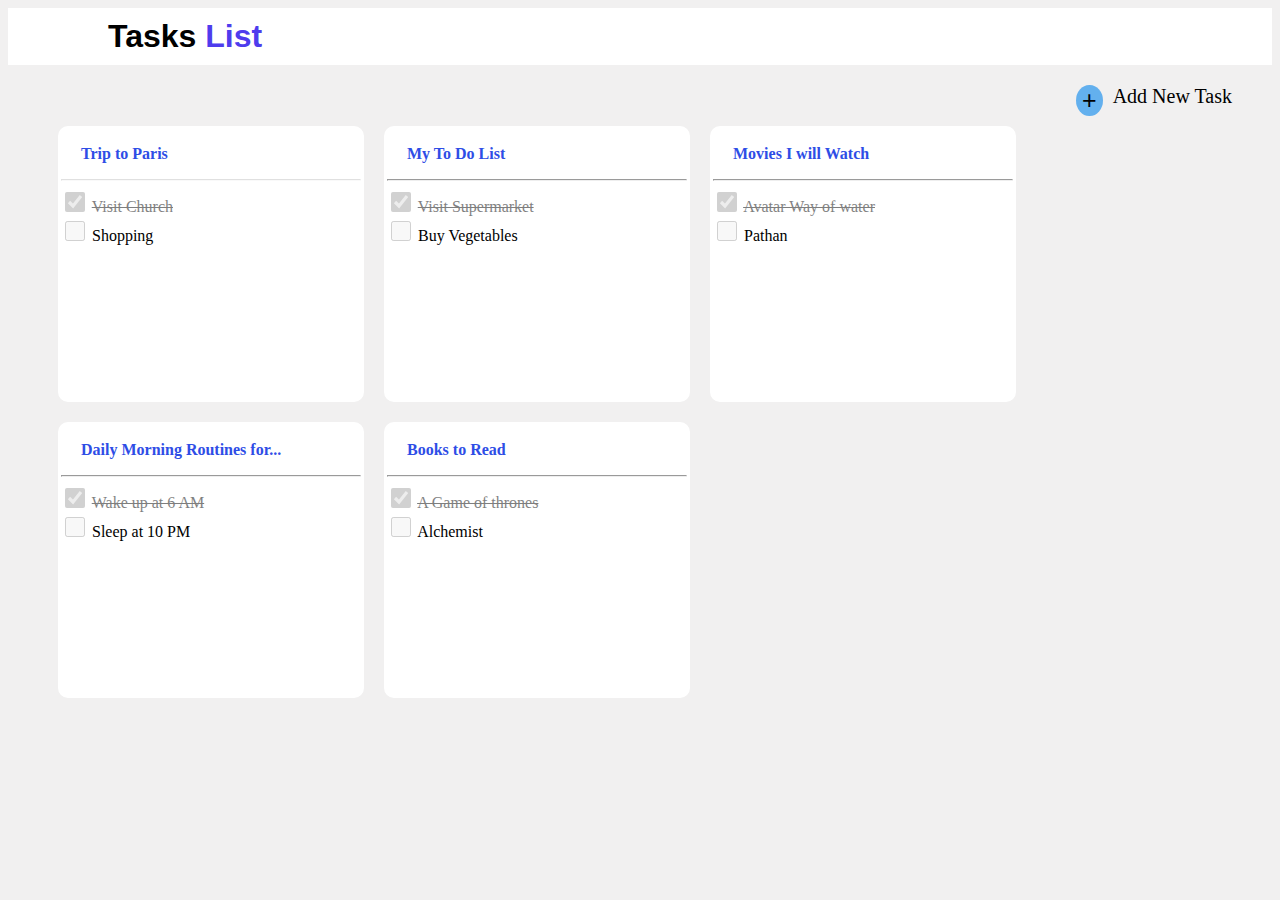
<file: index.html>
<!DOCTYPE html>
<html lang="en">
  <head>
    <meta charset="UTF-8" />
    <meta http-equiv="X-UA-Compatible" content="IE=edge" />
    <meta name="viewport" content="width=device-width, initial-scale=1.0" />
    <title>Todo app</title>
    <link rel="stylesheet" href="style.css" />
     
  </head>
  <body>
    
    <div>
      <h1 class="heading1">Tasks <span id="work1">List</span></h1>
    </div>
  

    <div>
      <nav class="addnew1">
        <div>
          <a class="shot1" href="./index1.html" >
           <button class="button11">+</button></a>
          </div>
        <div><a class="short2" href="./index1.html">Add New Task</a></div>
      </nav>


      <div class="card-group">
        <a href="./index2.html">
          <form class="card">
            <p class="para">Trip to Paris</p>
            <hr class="shal" />
            <input type="checkbox" value="Visit church" checked="checked" disabled />
            <label class="label">Visit Church</label><br />
            <input type="checkbox" value="shopping" disabled/>
            <label class="label1">Shopping</label>
          </form>
        </a>

        <div>
          <form class="card">
            <p class="para">My To Do List</p>
            <hr />
            <input type="checkbox" value="Visit church" checked="checked" disabled />
            <label class="label">Visit Supermarket</label><br />
            <input type="checkbox" value="shopping" disabled />
            <label class="label1">Buy Vegetables</label>
          </form>
        </div>

        <div>
          <form class="card">
            <p class="para">Movies I will Watch</p>
            <hr />
            <input type="checkbox" value="Visit church" checked="checked" disabled />
            <label class="label">Avatar Way of water</label><br />
            <input type="checkbox" value="shopping" disabled />
            <label class="label1">Pathan</label>
          </form>
        </div>

        <div>
          <form class="card">
            <p class="para">Daily Morning Routines for...</p>
            <hr />
            <input type="checkbox" value="Visit church" checked="checked" disabled />
            <label class="label">Wake up at 6 AM</label><br />
            <input type="checkbox" value="shopping" disabled/>
            <label class="label1">Sleep at 10 PM</label>
          </form>
        </div>

        <div>
          <form class="card">
            <p class="para">Books to Read</p>
            <hr />
            <input type="checkbox"value="Visit church" checked="checked"disabled />
            <label class="label">A Game of thrones</label><br />
            <input type="checkbox" value="shopping" disabled/>
            <label class="label1">Alchemist</label>
          </form>
        </div>
      </div>
    </div>
  
  </body>
</html>
</file>
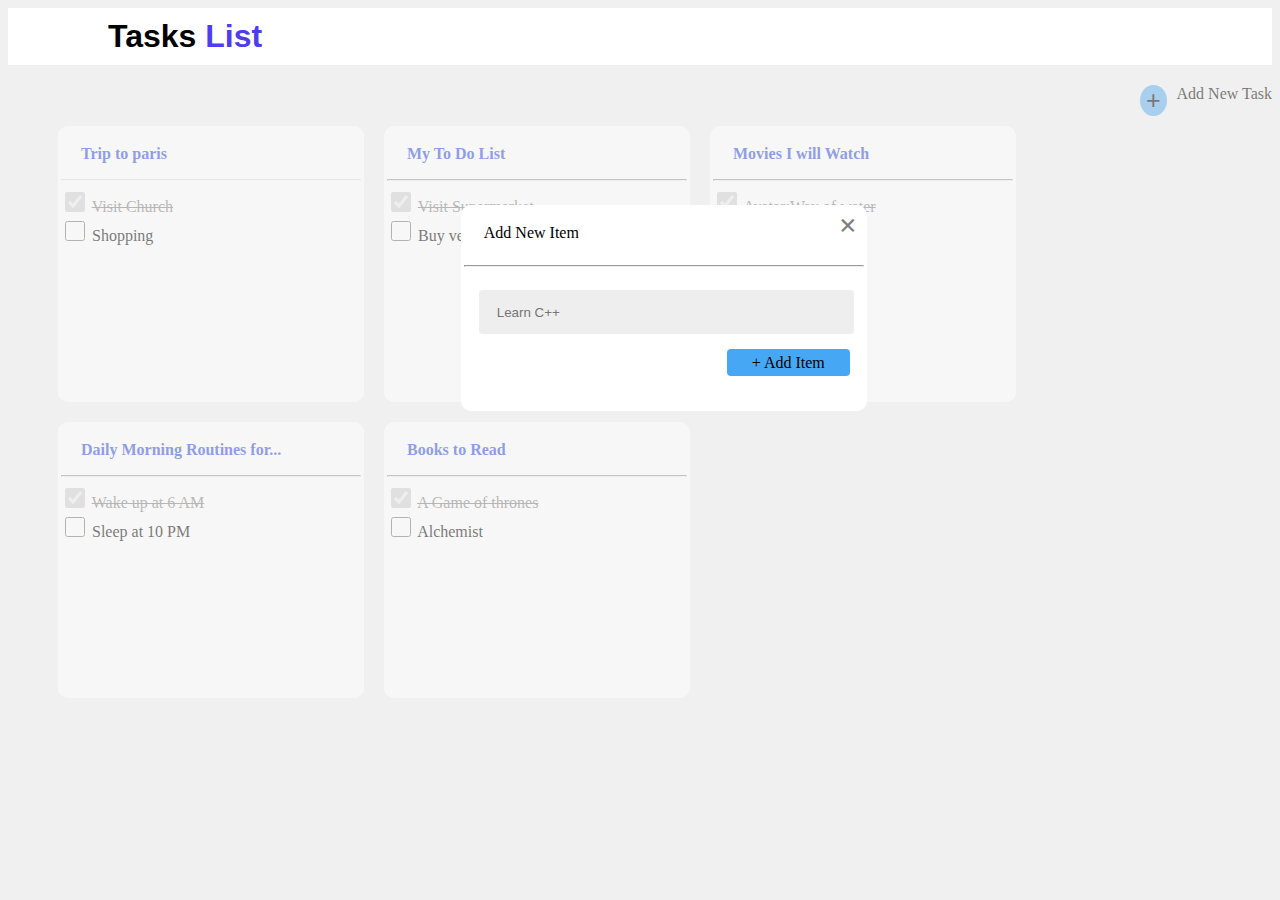
<file: index1.html>
<!DOCTYPE html>
<html lang="en">
<head>
    <meta charset="UTF-8">
    <meta http-equiv="X-UA-Compatible" content="IE=edge">
    <meta name="viewport" content="width=device-width, initial-scale=1.0">
    <title>Add New Task</title>
    <link rel="stylesheet" href="style.css">
   </head>
<body>
    <div >
        <div>
            <h1 class="heading1">Tasks <span id="work1">List</span></h1>
          </div>
        
      
          <div class="filter">
            <nav class="addnew1">
              <div>
                <a class="shot1" href="./index1.html" >
                 <button class="button11">+</button></a>
              </div>
              <div><a class="shot2" href="./index1.html">Add New Task</a></div>
            </nav>
            
            
            <div class="card-group"> 
                <a href="./index2.html">
            <form class="card">
               
                <p class="para">Trip to paris</p>
                <hr class="shal"/>
                <input type="checkbox" value="Visit church" checked="checked"  disabled>
                <label class="label">Visit Church</label><br/>
                <input type="checkbox" value="shopping">
                <label class="label1">Shopping</label>
               
            </form>
            </a>
        
            <div>
            <form class="card">
                <p class="para">My To Do List</p>
                <hr/>
                <input type="checkbox" value="Visit church" checked="checked" disabled>
                <label class="label">Visit Supermarket</label><br/>
                <input type="checkbox" value="shopping">
                <label class="label1">Buy vegetables</label>
            </form>
            </div>  
        
            <div>
            <form class="card">
                <p class="para">Movies I will Watch</p>
                <hr/>
                <input type="checkbox" value="Visit church" checked="checked" disabled>
                <label class="label">Avatar:Way of water</label><br/>
                <input type="checkbox" value="shopping">
                <label class="label1">Pathan</label>
            </form>
        </div>
        
        <div>
        
            <form class="card">
                <p class="para">Daily Morning Routines for...</p>
                <hr/>
                <input type="checkbox" value="Visit church" checked="checked" disabled>
                <label class="label">Wake up at 6 AM</label><br/>
                <input type="checkbox" value="shopping">
                <label class="label1">Sleep at 10 PM</label>
            </form>
        </div>
        
        <div>
            <form class="card">
                <p class="para">Books to Read</p>
                <hr/>
                <input type="checkbox" value="Visit church" checked="checked" disabled>
                <label class="label">A Game of thrones</label><br/>
                <input type="checkbox" value="shopping">
                <label class="label1">Alchemist</label>
            </form>
            </div>
        </div>
        
        </div>
    </div>
    


    <div class="newtask">
        <form class="card2">
            <div class="line1"><p class="para2">Add New Item</p><p class="close1"><a href="./index.html"> &times;</a></p></div>
            <hr>
            <input type="text" placeholder="Learn C++" id="input1" name="newtask" value="">
            <span class="span2">+ Add Item</span>
        </form>
    </div>
    </div>



    


</body>
</html>
</file>
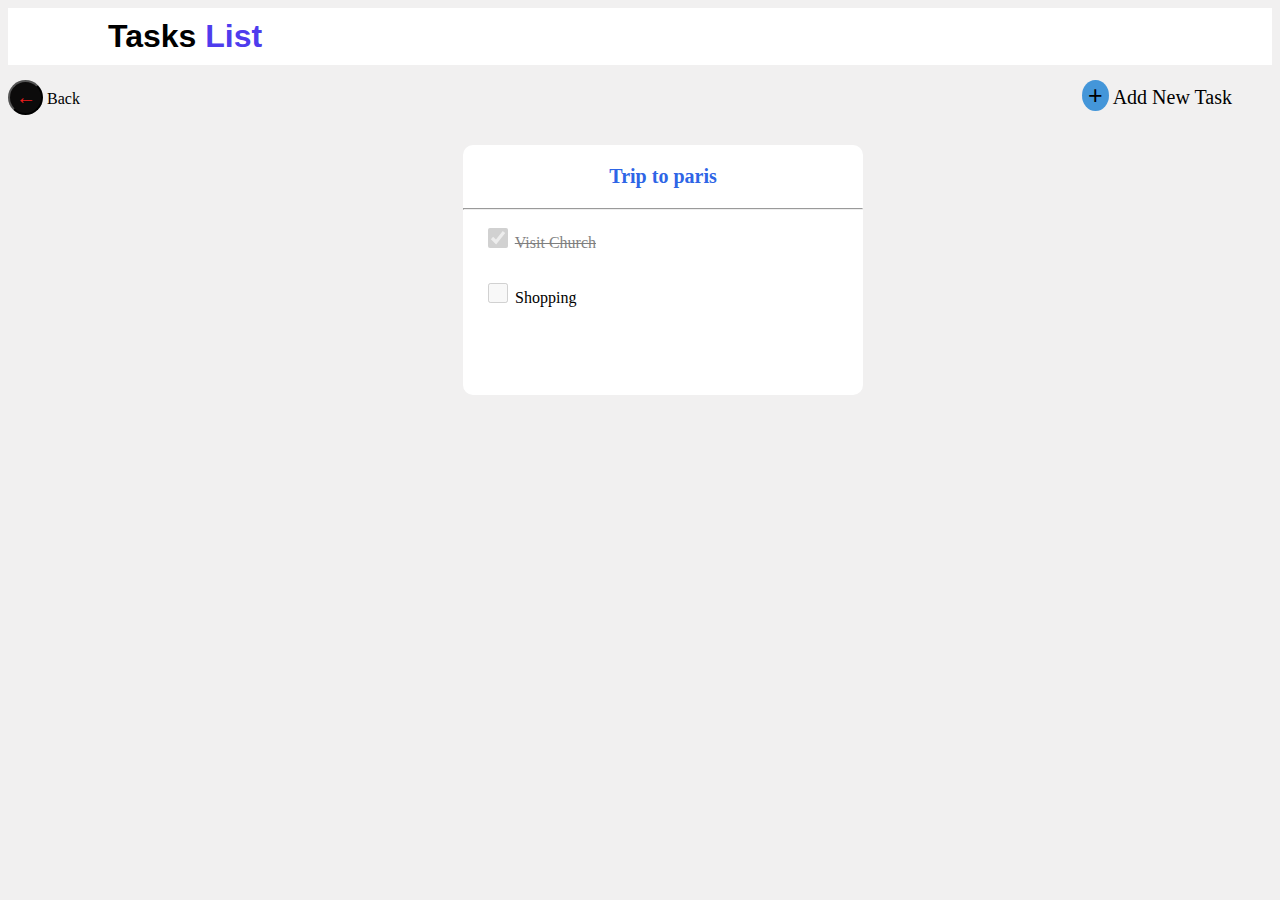
<file: index2.html>
<!DOCTYPE html>
<html lang="en">
<head>
    <meta charset="UTF-8">
    <meta http-equiv="X-UA-Compatible" content="IE=edge">
    <meta name="viewport" content="width=device-width, initial-scale=1.0">
    <title>Trip to Paris</title>
    <link rel="stylesheet" href="./style.css" />
</head>
<body>
    <div>
        <h1 class="heading1">Tasks <span id="work1">List</span></h1>
      </div>

      <div class="parent">
        <div class="distance">
            <nav class="add2">
                <div class="next1">
                    <a class="link3" href="./index3.html" >
                     <button class="button22">+</button></a>
                     <a class="short2" href="./index3.html">Add New Task</a></div>
    
                <div class="back">
                    <a href="./index.html"><button class="back1">&larr;</button></a>
                    <a href="./index.html">Back</a>
                </div>
                
      
          
            </nav>
        </div>
    
        <div class="card-group1">
            <form class="newcard">
            <p class="newpara1">Trip to paris</p>
            <hr/>
            <input type="checkbox" value="Visit church" checked="checked"  disabled class="input2">
            <label class="newlabel">Visit Church</label><br/>
            <input type="checkbox" value="shopping" class="input2" disabled>
            <label class="newlabel1">Shopping</label>
            </form>
        </div>
        </div>
        
    </body>
    </html>
</file>
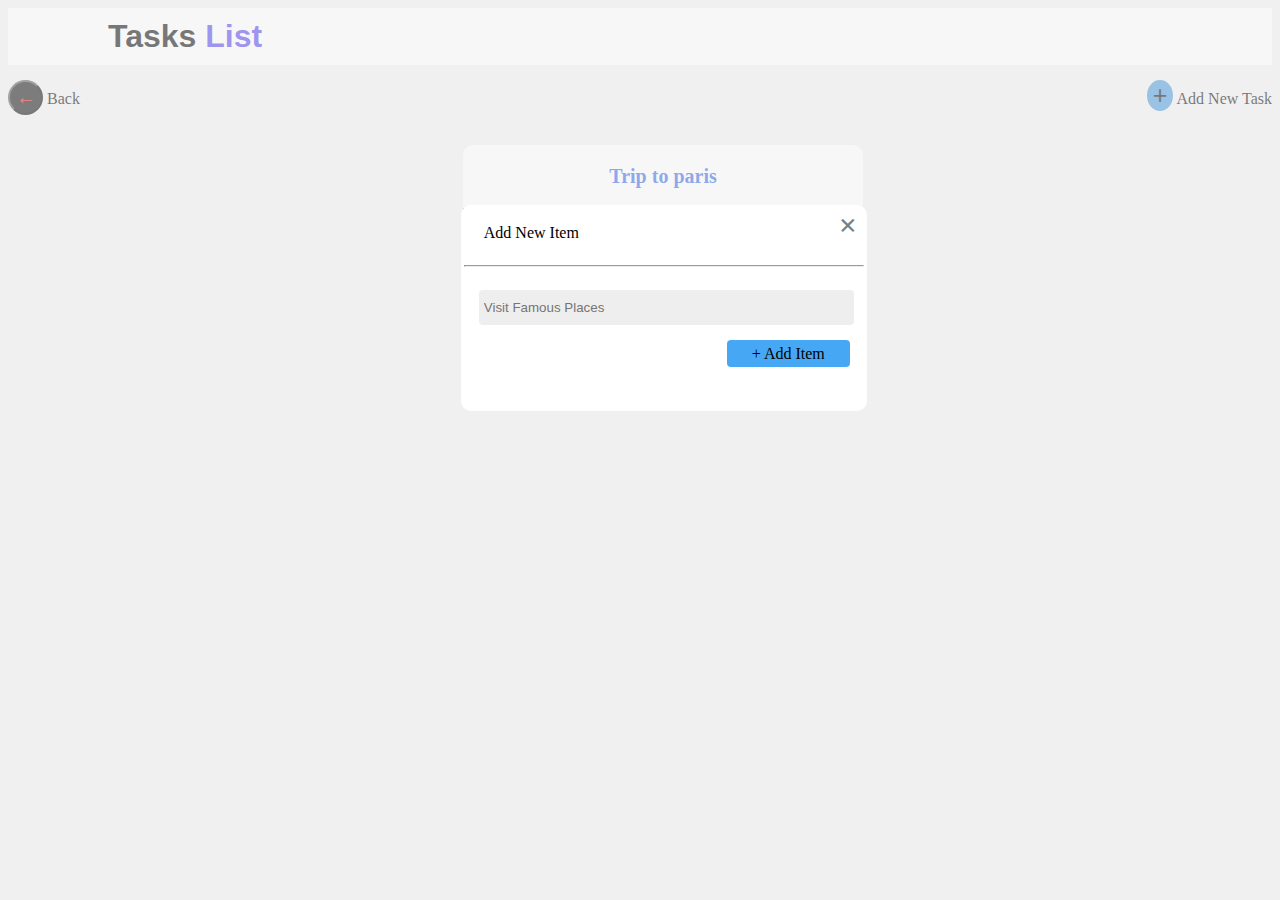
<file: index3.html>
<!DOCTYPE html>
<html lang="en">
<head>
    <meta charset="UTF-8">
    <meta http-equiv="X-UA-Compatible" content="IE=edge">
    <meta name="viewport" content="width=device-width, initial-scale=1.0">
    <title>Add new item</title>
    <link rel="stylesheet" href="./style.css" />
</head>
<body>
    <div class="filter">
    <div>
        <h1 class="heading1">Tasks <span id="work1">List</span></h1>
      </div>

      <div class="parent">
        <div class="distance">
            <nav class="add2">
                <div class="next1">
                    <a class="link3" href="./index3.html" >
                     <button class="button22">+</button></a>
                     <a class="link4" href="./index3.html">Add New Task</a></div>
    
                <div class="back">
                    <a href="./index.html"><button class="back1">&larr;</button></a>
                    <a href="./index.html">Back</a>
                </div>
                
      
          
            </nav>
        </div>
    
        
        <div class="card-group1">
            <form class="newcard">
            <p class="newpara1">Trip to paris</p>
            <hr/>
            <input type="checkbox" value="Visit church" checked="checked"  disabled class="input2">
            <label class="newlabel">Visit Church</label><br/>
            <input type="checkbox" value="shopping" class="input2" disabled>
            <label class="newlabel1">Shopping</label>
            </form>
        </div>
        </div>
    </div>


    <div class="newtask">
        <form class="card2">
            <div class="line1"><p class="para2">Add New Item</p><p class="close1"><a href="./index2.html"> &times;</a></p></div>
            <hr>
            <input type="text" placeholder="Visit Famous Places" class="input1" name="newtask" value="">
            <span class="span2">+ Add Item</span>
        </form>
    </div>

        
    </body>
    </html>
</file>
<file: style.css>
body{
    background-color: rgba(239, 238, 238, 0.878);
}


.heading1{
    background-color: white;
    padding: 10px 10px 10px 100px;
    margin: 0px;
    display: block;
    font-family: 'Aboreto', cursive;
    font-family: 'Roboto', sans-serif;
    font-size: 3 rem;
}

#work1{
    color:rgb(78, 60, 237);
}

.addnew1{
    display: flex;
    flex-wrap: wrap;
    justify-content: flex-end;
    margin-top: 20px;
   

}

a{
    text-decoration: none; 
    color: black;
}
.shot1{
   
    display: block;
 
    text-align: end;
}

.short2{
    font-size: 20px;
    margin-right: 40px;

}

.button11{
      border-radius: 50%;
      background-color:  #46a2edd4;
      border: none;
      color:black;
      font-size: 25px;
      margin-right: 10px;
}

.button22{
        border-radius: 50%;
        background-color:  #2083d4d4;
        border: none;
        color:black;
        font-size: 25px;
  
}

.card-group{
    display: flex;
    flex-wrap: wrap;
    margin-left: 40px;
    flex-basis: calc(33.33% - 10px);



}

.card{
    border: white solid;
    background-color: white;
    width: 300px;
    height: 270px;
    margin: 10px;
    border-radius: 10px;
    flex-basis: 285px;
}
.card:hover{
    box-shadow:0px 0px 2px 2px rgb(84, 110, 238);
}

.para{
    color:  rgb(46, 77, 230);
    margin-left: 20px;
    font-family:'Times New Roman', Times, serif;
    font-weight: 800;
}

.label{
    text-decoration: line-through;
    opacity: 0.5;
}

.label1{
    line-height: 40px;
}

input{
  height: 20px;
  width: 20px;  
}


.newtask{
    display: flex;
    flex-flow:  wrap;
    position: absolute;
    top: 205px;
    left: 36%;
}



.card1{
    border: white solid;
    background-color: white;
    width: 330px;
    height: 200px;
    margin: 20px;
    border-radius: 10px;
    
}

#input1{
    width: 88%;
    height: 4vh;
    margin-top: 15px;
    margin-left: 15px;
    margin-right: 15px;
    background-color:  rgb(239, 238, 238);
    border-radius: 4px;
    padding-left: 15px;
    border: solid  rgb(239, 238, 238);
}

.span1{
    background-color: #2196f3d4;
    border-radius: 3px;
    padding:5px 25px 5px;
    position: absolute;
    top: 25vh;
    right: 3vw;
    height: 20px;
}

.para2{
    margin-left: 20px;
    font-family:'Times New Roman', Times, serif;
    font-weight: 500;
    margin-bottom: auto;
    
}

.back1{
    font-size: 20px;
    border-radius: 50%;
    color: rgb(241, 29, 29);
    background-color: #0c0b0b;
    width: 35px;
    height: 35px;
}

.list1{
  
    display: inline-block;
    margin-left: 285px;
}

.list2{
    
    
    display: inline-block;
    margin-left: 150px;
}

.newcard{
    
    background-color: white;
    width: 400px;
    height: 250px;
    border-radius: 10px;
    margin-top: 30px;
    
}

.newpara1{
    color:  rgb(46, 101, 230);
    text-align: center;
    font-size: 20px;    
    font-family:'Times New Roman', Times, serif;
    font-weight: 800;
}


.newlabel{
    text-decoration: line-through;
    opacity: 0.5;
    line-height: 50px;
}

.newlabel1{
    line-height: 60px;
}

.input2{
    margin-left: 25px;
}

.card2{
    border: white solid;
    background-color: white;
    width: 400px;
    height: 200px;
    border-radius: 10px;
    position: relative;
}

.input1{
    width: 365px;
    height: 27px;
    margin-top: 15px;
    margin-left: 15px;
    margin-right: 15px;
    background-color:  rgb(239, 238, 238);
    border-radius: 4px;
    border: solid  rgb(239, 238, 238);
}

.span2{
    background-color: #2196f3d4;
    border-radius: 4px;
    padding:5px 25px 5px;
    position: relative;
    top: 20px;
    left: 263px;
    
}

.distance{
    margin-top: 15px;
   
}



.card-group1{
    display: flex;
    flex-flow: column;
    margin: 0px 36%;
}


.shal{
    opacity: 0.3;
}


.close{
    display: inline;
    position: relative;
    top: -35px;
    left: 375px;
    font-size: xx-large;
    opacity: 0.5;
    font-weight: 600;
}

.line{
    margin-bottom: -22px;
}

.close1{
    display: inline;
    position: relative;
    top: -35px;
    left: 375px;
    font-size: xx-large;
    opacity: 0.5;
    font-weight: 600;
}

.line1{
    margin-bottom: -22px;
}

.next1{
    float: right;
}


.filter{
    opacity: 0.5;
    
}
</file>
